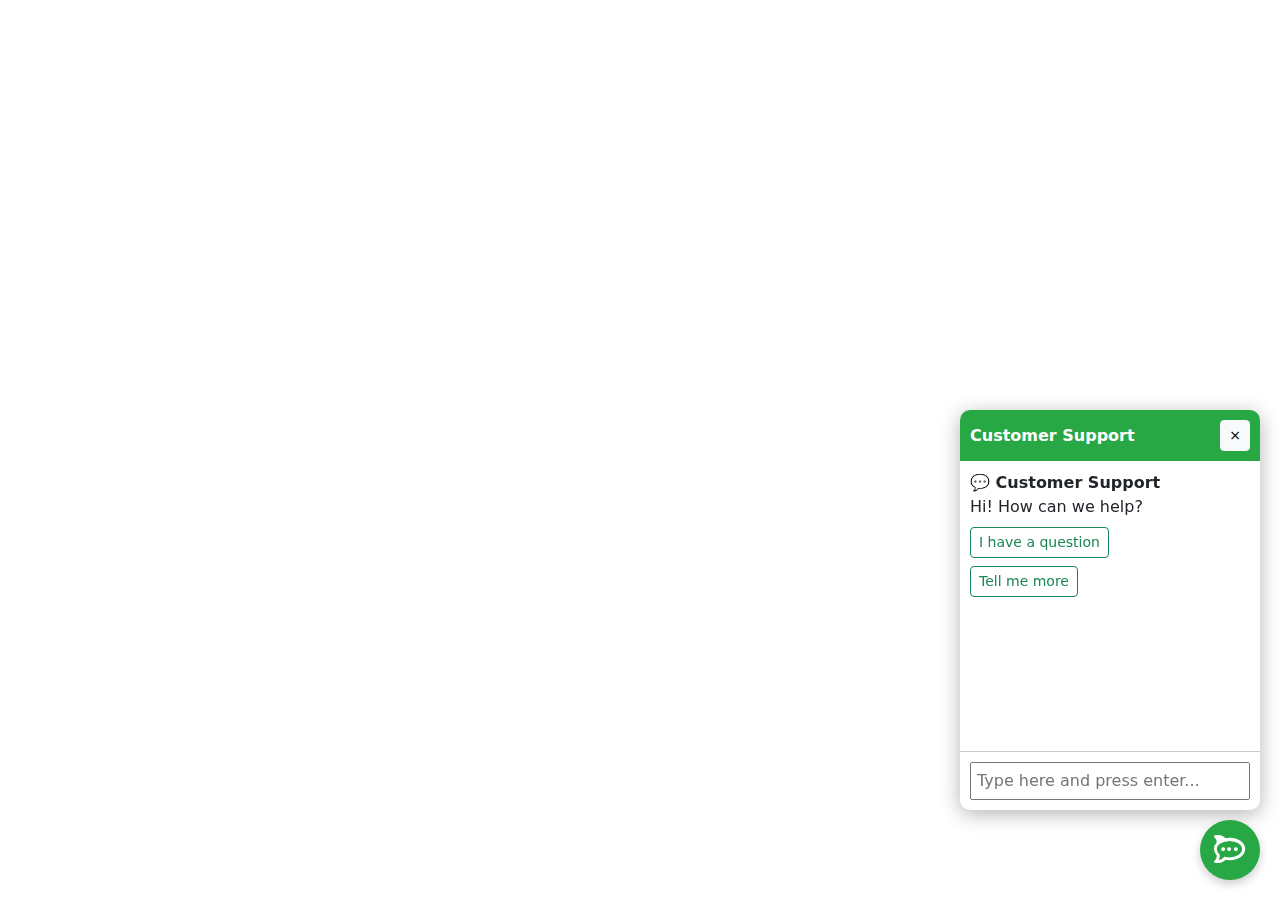
<file: components/chatbox.html>
<!DOCTYPE html>
<html lang="en">
<head>
  <meta charset="UTF-8">
  <meta name="viewport" content="width=device-width, initial-scale=1">
  <title>Chatbox Example</title>
  <link href="https://cdn.jsdelivr.net/npm/bootstrap@5.3.3/dist/css/bootstrap.min.css" rel="stylesheet">
  <link href="https://cdnjs.cloudflare.com/ajax/libs/font-awesome/6.5.0/css/all.min.css" rel="stylesheet">
  <style>
    .chat-button {
      position: fixed;
      bottom: 20px;
      right: 20px;
      z-index: 999;
      border-radius: 50%;
      background-color: #28a745;
      color: white;
      border: none;
      width: 60px;
      height: 60px;
      font-size: 28px;
      cursor: pointer;
      box-shadow: 0 4px 10px rgba(0, 0, 0, 0.2);
    }

    .chatbox {
      position: fixed;
      bottom: 90px;
      right: 20px;
      width: 300px;
      height: 400px;
      background-color: white;
      border-radius: 10px;
      box-shadow: 0 4px 20px rgba(0, 0, 0, 0.3);
      display: none;
      flex-direction: column;
      overflow: hidden;
      z-index: 999;
    }

    .chatbox.show-chatbox {
      display: flex;
    }

    .chatbox-header {
      background-color: #28a745;
      color: white;
      padding: 10px;
      font-weight: bold;
    }

    .chatbox-body {
      flex: 1;
      padding: 10px;
      overflow-y: auto;
    }

    .chatbox-footer {
      padding: 10px;
      border-top: 1px solid #ccc;
    }

    .chatbox-footer input {
      width: 100%;
      padding: 5px;
    }

    @media (max-width: 480px) {
      .chatbox {
        width: 90%;
        right: 5%;
      }
    }
  </style>
</head>
<body>

<!-- Chatbox UI -->
<div class="chatbox d-flex flex-column" id="chatBox">
  <div class="chatbox-header d-flex justify-content-between align-items-center">
    <span>Customer Support</span>
    <button class="btn btn-sm btn-light" onclick="toggleChat()">×</button>
  </div>
  <div class="chatbox-body">
    <div class="mb-2">
      <strong>💬 Customer Support</strong><br>
      Hi! How can we help?
    </div>
    <button class="btn btn-outline-success btn-sm mb-2">I have a question</button><br>
    <button class="btn btn-outline-success btn-sm">Tell me more</button>
  </div>
  <div class="chatbox-footer">
    <input type="text" placeholder="Type here and press enter...">
  </div>
</div>

<!-- Floating Chat Button -->
<button class="chat-button" onclick="toggleChat()">
  <i class="fa-brands fa-rocketchat"></i>
</button>

<script>
  function toggleChat() {
    const chatBox = document.getElementById('chatBox');
    chatBox.classList.toggle('show-chatbox');
  }
</script>

</body>
</html>
</file>
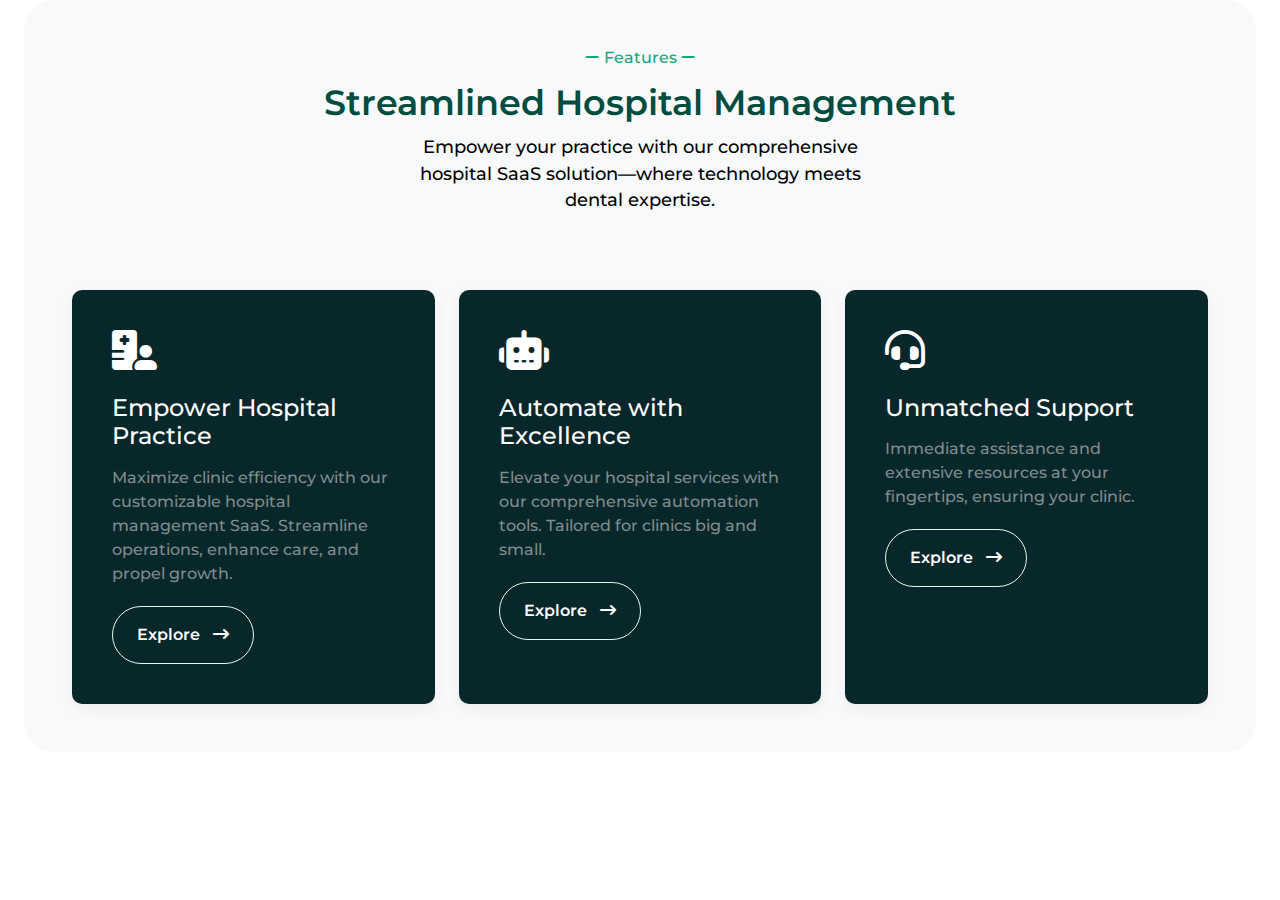
<file: components/features.html>
<!DOCTYPE html>
<html lang="en">
<head>
    <meta charset="UTF-8">
    <meta name="viewport" content="width=device-width, initial-scale=1.0">
    <title>Simplify Operations</title>
    <link href="/vendor/bootstrap/css/bootstrap.min.css" rel="stylesheet">
    <link rel="stylesheet" href="/css/style.css" />
      <!-- Font Awesome for icons -->
      <link rel="stylesheet" href="/assets/fonts/fontawesome/css/all.min.css">

</head>
<body>
    <!-- Simplify Operations Section -->
    <section class="operations-section px-lg-4 d-flex justify-content-center align-items-center">
        <div class="container-fluid py-5 px-lg-5 px-4 position-relative bg-gray-3 rounded-01">
            <div class="section-header">
                <h2 class="section-title"><i class="fa fa-minus" aria-hidden="true"></i> Features <i class="fa fa-minus" aria-hidden="true"></i></h2>
                <h3 class="section-subtitle">Streamlined Hospital Management</h3>
                <p class="section-description">
                    Empower your practice with our comprehensive hospital SaaS solution—where technology meets dental expertise.
                </p>
            </div>
            
            <div class="row">
                <div class="col-lg-4 col-md-6 mt-3">
                    <div class="feature-card">
                        <i class="fas fa-hospital-user text-white fs-1 mb-4"></i>
                        <h3 class="feature-title ">Empower Hospital Practice</h3>
                        <p class="feature-description">
                            Maximize clinic efficiency with our customizable hospital management SaaS. Streamline operations, enhance care, and propel growth.
                        </p>

                        <a href="#" class="explore-btn text-decoration-none btn-outline-green px-4 py-3 gap-2">
                            Explore
                            <span><i class="fa fa-long-arrow-right"></i></span>
                          </a>
                    </div>
                </div>
                
                <div class="col-lg-4 col-md-6 mt-3">
                    <div class="feature-card">
                        <i class="fas fa-robot text-white fs-1 mb-4"></i>
                        <h3 class="feature-title">Automate with Excellence</h3>
                        <p class="feature-description">
                            Elevate your hospital services with our comprehensive automation tools. Tailored for clinics big and small.
                        </p>
                        <a href="#" class="explore-btn text-decoration-none btn-outline-green px-4 py-3 gap-2">
                            Explore
                            <span><i class="fa fa-long-arrow-right"></i></span>
                          </a>
                    </div>
                </div>
                
                <div class="col-lg-4 col-md-6 mt-3">
                    <div class="feature-card">
                        <i class="fas fa-headset text-white fs-1 mb-4"></i>
                        <h3 class="feature-title">Unmatched Support</h3>
                        <p class="feature-description">
                           Immediate assistance and extensive resources at your fingertips, ensuring your clinic.
                        </p>
                        <a href="#" class="explore-btn text-decoration-none btn-outline-green px-4 py-3 gap-2">
                            Explore
                            <span><i class="fa fa-long-arrow-right"></i></span>
                          </a>
                    </div>
                </div>
            </div>
        </div>
    </section>

    <!-- Bootstrap JS Bundle with Popper -->
    <script src="/vendor/bootstrap/js/bootstrap.bundle.min.js"></script>
</body>
</html>
</file>
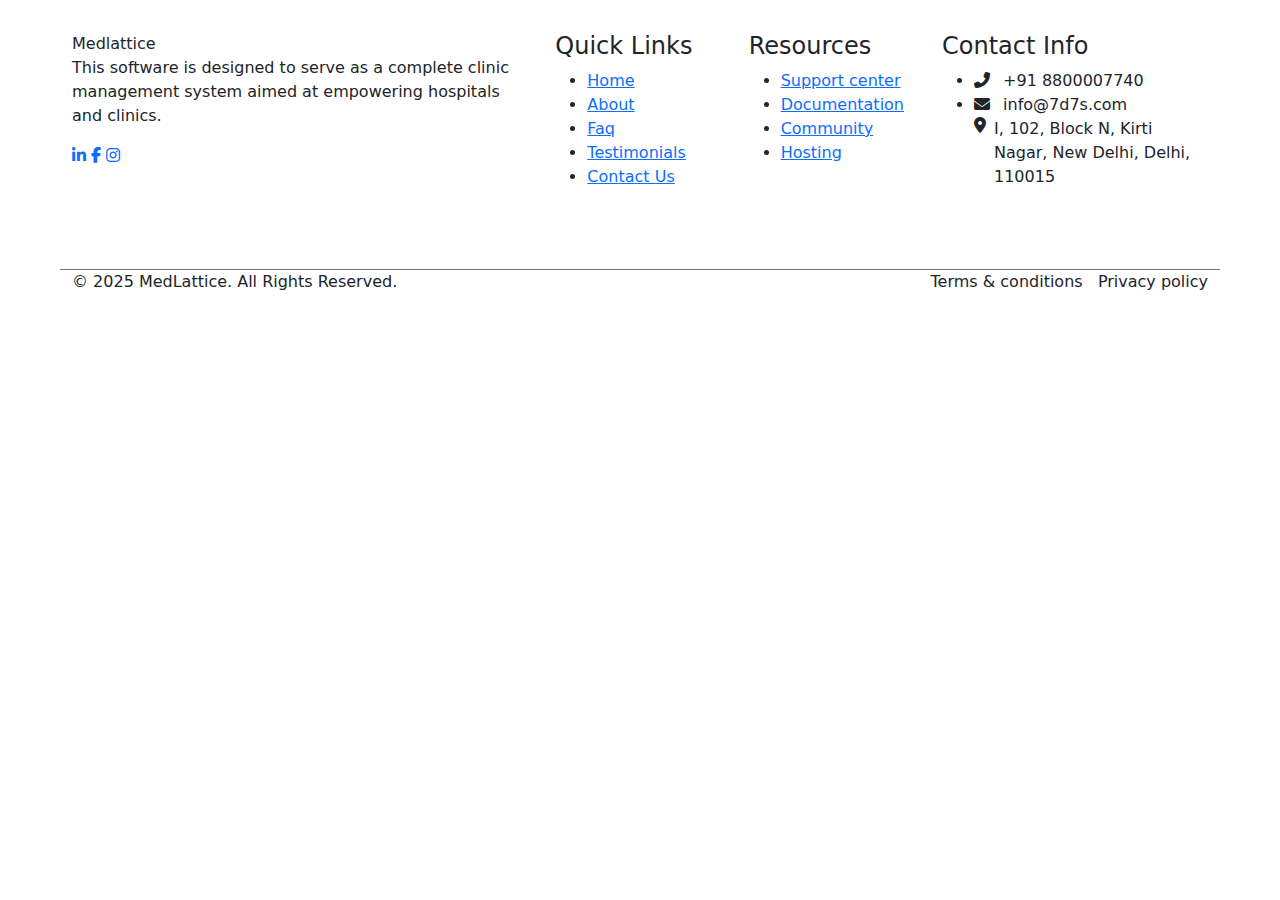
<file: components/footer.html>
<!DOCTYPE html>
<html lang="en">
<head>
    <meta charset="UTF-8">
    <meta name="viewport" content="width=device-width, initial-scale=1.0">
    <title></title>
      <link rel="stylesheet" href="https://cdn.jsdelivr.net/npm/bootstrap@5.3.3/dist/css/bootstrap.min.css" >
  <!-- <link rel="stylesheet" href="https://7d7s.github.io/Milesh-Work-12/css/style.css" /> -->
    <link rel="stylesheet" href="https://7d7s.github.io/Milesh-Work-12/assets/fonts/fontawesome/css/all.min.css">
     <!-- <link rel="stylesheet" href="/vendor/bootstrap/css/bootstrap.min.css">
     <link rel="stylesheet" href="/assets/fonts/fontawesome/css/all.min.css"> -->

</head>
<body>
    <!-- Footer Section -->
    <footer class="footer px-lg-4">
        <div class="container-fluid py-3 px-lg-5 px-4">
            <div class="row mb-lg-5">
                <div class="col-lg-5 col-md-6 col-12 mt-3">
                    <div class="footer-brand">Medlattice</div>
                    <p class="footer-description">
                        This software is designed to serve as a complete clinic management system aimed at empowering hospitals and clinics.
                    </p>
                    <div class="social-links">
                        <a href="#"><i class="fab fa-linkedin-in"></i></a>
                        <a href="#"><i class="fab fa-facebook-f"></i></a>
                        <a href="#"><i class="fab fa-instagram"></i></a>
                    </div>
                </div>
                <div class="col-lg-2 col-md-6 col-6 mt-3">
                    <h4 class="footer-heading">Quick Links</h4>
                    <ul class="footer-links">
                        <li><a href="index.html">Home</a></li>
                        <li><a href="about.html">About</a></li>
                        <li><a href="faq.html">Faq</a></li>
                        <li><a href="review.html">Testimonials</a></li>
                        <li><a href="contact-us.html">Contact Us</a></li>
                    </ul>
                </div>
            
                <div class="col-lg-2 col-md-6 col-6 mt-3">
                    <h4 class="footer-heading">Resources</h4>
                    <ul class="footer-links">
                        <li><a href="#">Support center</a></li>
                        <li><a href="#">Documentation</a></li>
                        <li><a href="#">Community</a></li>
                        <li><a href="#">Hosting</a></li>
                    </ul>
                </div>

                 <div class="col-lg-3 col-md-6 col-12 mt-3">
                   <h4 class="footer-heading">Contact Info</h5>
                    <ul class="footer-links">
                        <li class=""><i class="fas fa-phone-alt me-2"></i> +91 8800007740</li>
                        <li class=""><i class="fas fa-envelope me-2"></i> info@7d7s.com</li>
                        <li class="d-flex align-content-center"><i class="fas fa-map-marker-alt me-2"></i> <p>I, 102, Block N, Kirti Nagar, New Delhi, Delhi, 110015</p></li>
                    </ul>
                </div>
                
            </div>
            
            <div class="row border-top border-secondary">
                <div class="col-lg-6 col-md-6 col-12">
                    <div class="copyright text-md-start text-center">
                        &copy; 2025 MedLattice. All Rights Reserved.
                    </div>
                </div>
                <div class="col-lg-6 col-md-6 col-12">
                    <div class="copyright text-md-end text-center">
                        <a href="" class="text-decoration-none text-dark">Terms & conditions</a> &nbsp;
                        <a href="" class="text-decoration-none text-dark">Privacy policy</a>
                    </div>
                </div>
            </div>
        </div>
    </footer>

    <!-- Bootstrap JS Bundle with Popper -->
    <script src="https://cdn.jsdelivr.net/npm/bootstrap@5.3.3/dist/js/bootstrap.min.js"></script>
</body>
</html>
</file>
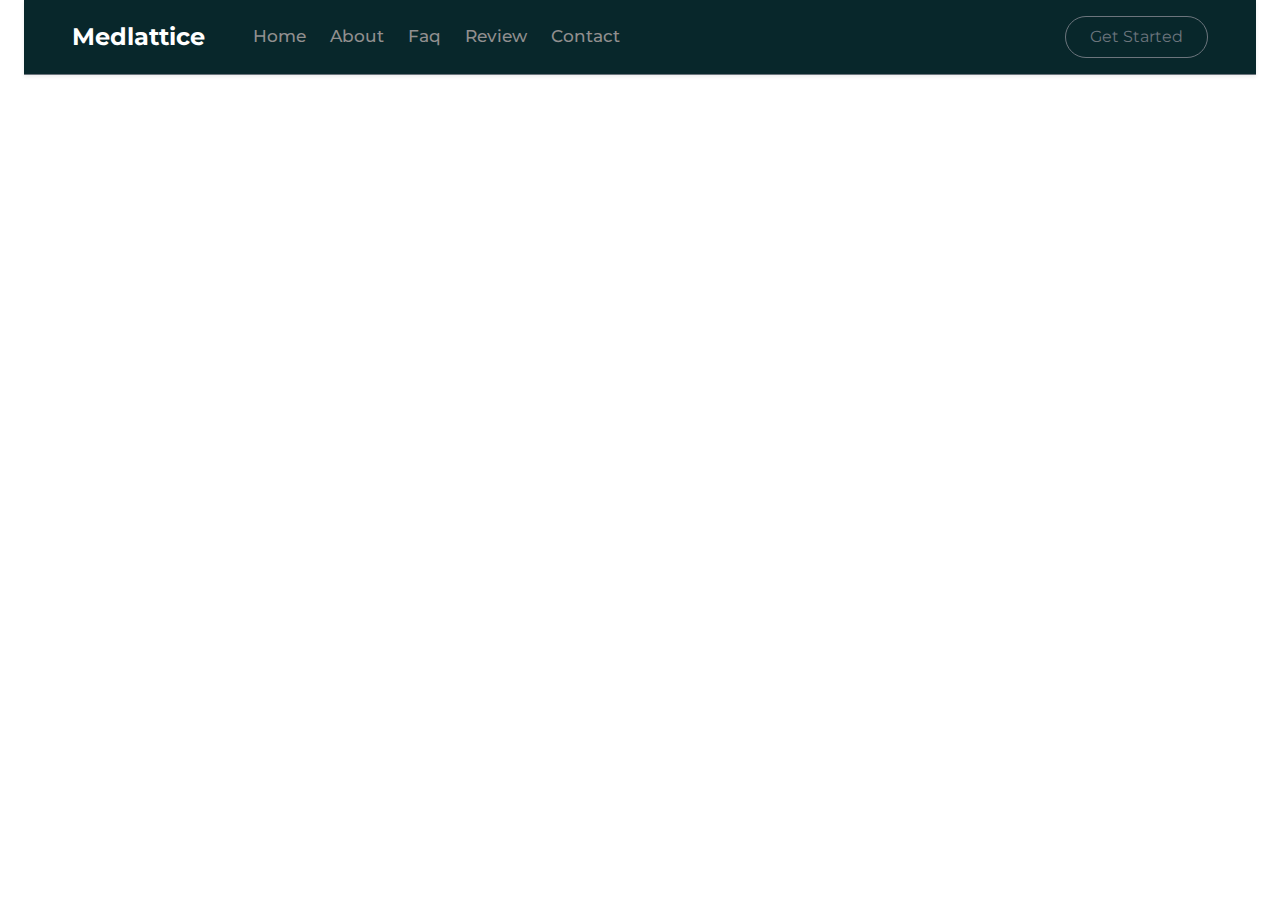
<file: components/header.html>
<!DOCTYPE html>
<html lang="en">
<head>
    <meta charset="UTF-8">
    <meta name="viewport" content="width=device-width, initial-scale=1.0">
    <title>Techtro - Smart Sticky Header</title>
    <!-- Bootstrap 5.3 CSS -->
     <link rel="stylesheet" href="/css/style.css">
    <link href="/vendor/bootstrap/css/bootstrap.min.css" rel="stylesheet">
    <!-- Font Awesome for icons -->
    <link rel="stylesheet" href="/assets/fonts/fontawesome/css/all.min.css">
    <!-- <style>
        /* Custom styles that Bootstrap doesn't cover */
        body {
            height: 2000px; /* For demo scrolling */
            position: relative;
        }
        
        .header {
            transition: all 0.4s ease;
            z-index: 100;
        }
        
        .header.fixed {
            position: fixed;
            top: -80px;
            transform: translateY(0);
            width: 100%;
        }
        
        .header.slide-down {
            top: 0;
            background: rgba(255, 255, 255, 0.98);
            backdrop-filter: blur(5px);
        }
        
        .header.sticky {
            top: 0;
            transform: none;
        }
        
        .mobile-menu {
            position: fixed;
            top: 0;
            right: -320px; /* Start off-screen */
            width: 320px;
            height: 100vh;
            transition: right 0.4s ease;
            z-index: 1001; /* Above overlay */
            overflow-y: auto;
        }
        
        .mobile-menu.active {
            right: 0;
        }
        
        .overlay {
            position: fixed;
            top: 0;
            left: 0;
            width: 100%;
            height: 100%;
            background-color: rgba(0, 0, 0, 0.5);
            z-index: 1000;
            opacity: 0;
            visibility: hidden;
            transition: opacity 0.3s ease, visibility 0.3s ease;
        }
        
        .overlay.active {
            opacity: 1;
            visibility: visible;
        }
        
        .hero {
            height: 120vh;
        }
    </style> -->
</head>
<body>
    <!-- Header -->
     <header class="header px-md-4 d-flex justify-content-center align-items-center">
      <div class="container-fluid border-bottom border-secondary shadow-sm py-3 px-md-5 bg-teal">
          <div class="d-flex justify-content-between align-items-center">
             <div class="d-flex gap-5">
              <a href="#" class="logo text-decoration-none fs-4 fw-bold text-white">Medlattice</a>
              
              <!-- Desktop Navigation -->
              <nav class="menu-bar d-none d-lg-flex align-items-center gap-4">
                  <a href="/" class="text-decoration-none">Home</a>
                  <a href="about.html" class="text-decoration-none">About</a>
                  <a href="faq.html" class="text-decoration-none">Faq</a>
                  <a href="review.html" class="text-decoration-none">Review</a>
                  <a href="contact-us.html" class="text-decoration-none">Contact</a>
              </nav>
             </div>
             <a href="#" class="btn d-none d-lg-block btn-outline-secondary px-4 py-2 rounded-pill custom-hover">Get Started</a>

              <!-- Mobile Toggle Button -->
              <button class="menu-toggle d-lg-none p-0 border-0 bg-transparent" id="menuToggle">
                  <i class="fas fa-bars fs-3"></i>
              </button>
          </div>
      </div>
  </header>

   <!-- Mobile Menu -->
  <div class="mobile-menu bg-white shadow vh-100 p-4" id="mobileMenu">
      <div class="d-flex justify-content-between mb-4">
          <a href="#" class="logo text-decoration-none fs-4 fw-bold text-dark">Medlattice</a>
          <button class="btn p-0 border-0 bg-transparent close-menu">
              <i class="fas fa-times fs-3"></i>
          </button>
      </div>
      
      <div class="d-flex flex-column h-100">
          <nav class="mb-4">
              <a href="/" class="d-block py-2 text-decoration-none text-dark">Home</a>
              <a href="about.html" class="d-block py-2 text-decoration-none text-dark">About</a>
              <a href="faq.html" class="d-block py-2 text-decoration-none text-dark">Faq</a>
              <a href="review.html" class="d-block py-2 text-decoration-none text-dark">Testimonials</a>
              <a href="contact-us.html" class="d-block py-2 text-decoration-none text-dark mb-5">Contact</a>
          </nav>
          
          <div class="mt-auto pt-4 border-top">
              <h5 class="mb-3">Contact Info</h5>
              <p class="mb-2"><i class="fas fa-map-marker-alt me-2"></i> I, 102, Block N, Kirti Nagar, New Delhi, Delhi, 110015</p>
              <p class="mb-2"><i class="fas fa-envelope me-2"></i> info@7d7s.com</p>
              <p class="mb-2"><i class="fas fa-clock me-2"></i> Mon-Friday, 09am –05pm</p>
              <p class="mb-3"><i class="fas fa-phone me-2"></i> +91 8800007740</p>
              
              <div class="d-flex gap-3">
                  <a href="#" class="text-dark"><i class="fab fa-facebook-f"></i></a>
                  <a href="#" class="text-dark"><i class="fab fa-twitter"></i></a>
                  <a href="#" class="text-dark"><i class="fab fa-instagram"></i></a>
                  <a href="#" class="text-dark"><i class="fab fa-linkedin-in"></i></a>
              </div>
          </div>
      </div>
  </div>

  <!-- Overlay -->
  <div class="overlay" id="overlay"></div>
  </div>

    <!-- Bootstrap JS Bundle with Popper -->
    <script src="/vendor/bootstrap/js/bootstrap.bundle.min.js"></script>
    
    <script>
        document.addEventListener('DOMContentLoaded', function() {
            const header = document.querySelector('.header');
            const menuToggle = document.getElementById('menuToggle');
            const mobileMenu = document.getElementById('mobileMenu');
            const overlay = document.getElementById('overlay');
            const closeMenuBtn = document.querySelector('.close-menu');
            let lastScrollY = window.scrollY;
            const threshold = 200;
            let isFixed = false;
            let isSticky = false;

            // Function to open menu
            function openMenu() {
                mobileMenu.classList.add('active');
                overlay.classList.add('active');
                document.body.style.overflow = 'hidden';
            }

            // Function to close menu
            function closeMenu() {
                mobileMenu.classList.remove('active');
                overlay.classList.remove('active');
                document.body.style.overflow = 'auto';
            }

            // Toggle mobile menu
            menuToggle.addEventListener('click', function() {
                if (mobileMenu.classList.contains('active')) {
                    closeMenu();
                } else {
                    openMenu();
                }
            });

            // Close menu when clicking close button
            closeMenuBtn.addEventListener('click', closeMenu);

            // Close menu when clicking overlay
            overlay.addEventListener('click', closeMenu);

            // Header scroll effect
            window.addEventListener('scroll', function() {
                const currentScrollY = window.scrollY;
                const scrollDirection = currentScrollY > lastScrollY ? 'down' : 'up';
                
                if (currentScrollY > threshold && !isFixed) {
                    header.classList.add('fixed');
                    isFixed = true;
                }
                else if (currentScrollY <= threshold && isFixed) {
                    header.classList.remove('fixed', 'slide-down', 'sticky');
                    isFixed = false;
                    isSticky = false;
                    return;
                }
                
                if (isFixed) {
                    if (scrollDirection === 'down' && !isSticky) {
                        header.classList.add('slide-down');
                    } 
                    else if (scrollDirection === 'up' && header.classList.contains('slide-down')) {
                        header.classList.remove('slide-down');
                    }
                    
                    if (currentScrollY < lastScrollY && currentScrollY > threshold + 80) {
                        header.classList.add('sticky');
                        isSticky = true;
                    }
                }
                
                lastScrollY = currentScrollY;
            });

            // Close menu on window resize if mobile menu is open (for better responsiveness)
            window.addEventListener('resize', function() {
                if (window.innerWidth >= 992 && mobileMenu.classList.contains('active')) {
                    closeMenu();
                }
            });
        });
    </script>
</body>
</html>
</file>
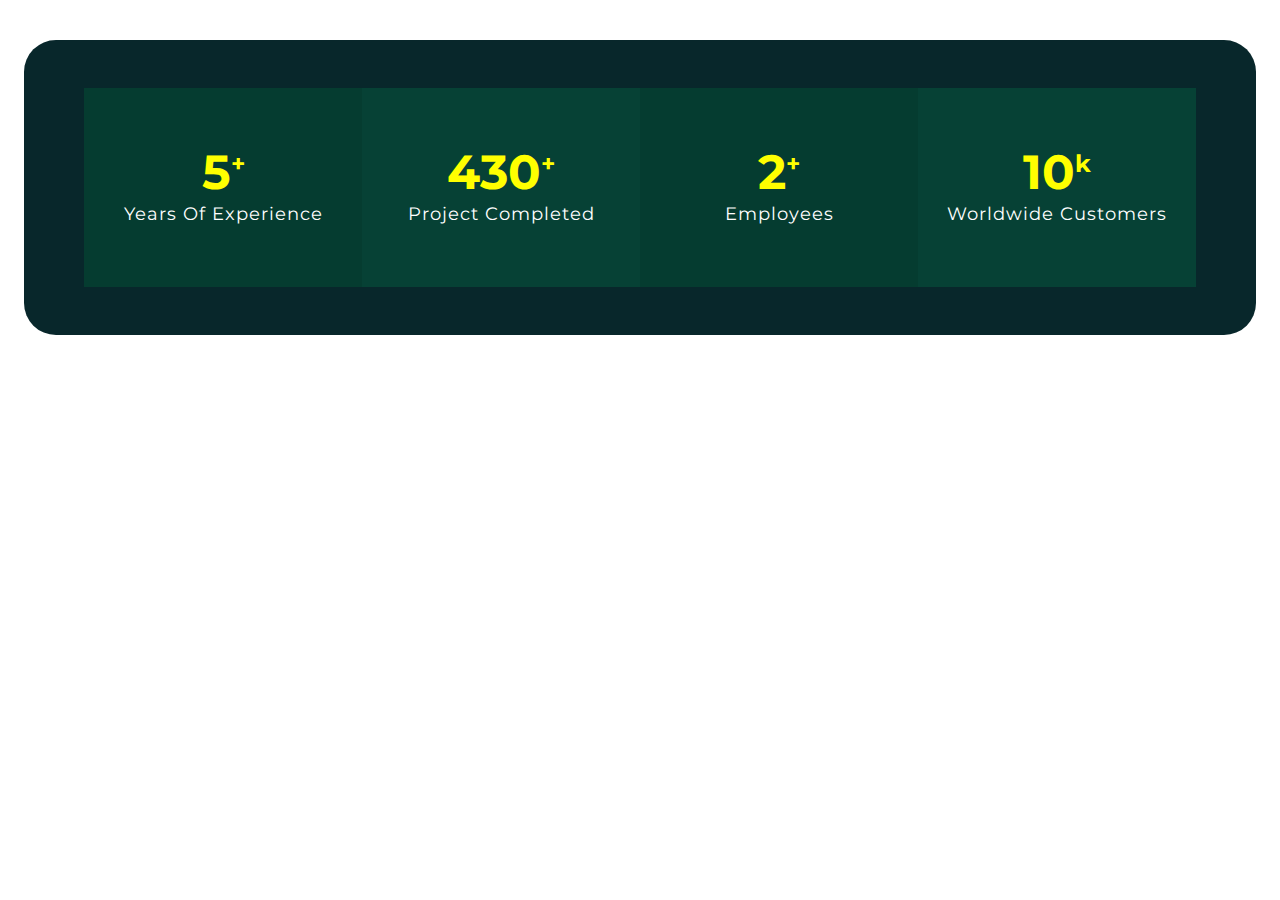
<file: components/state-counter.html>
<!DOCTYPE html>
<html lang="en">
<head>
    <meta charset="UTF-8">
    <meta name="viewport" content="width=device-width, initial-scale=1.0">
    <title></title>
    <!-- <link href="/vendor/bootstrap/css/bootstrap.min.css" rel="stylesheet">
    <link rel="stylesheet" href="/css/style.css" />
      <link rel="stylesheet" href="/assets/fonts/fontawesome/css/all.min.css"> -->

      <link href="https://7d7s.github.io/Milesh-Work-12/vendor/bootstrap/css/bootstrap.min.css" rel="stylesheet">
  <link rel="stylesheet" href="https://7d7s.github.io/Milesh-Work-12/css/style.css" />
    <link rel="stylesheet" href="https://7d7s.github.io/Milesh-Work-12/assets/fonts/fontawesome/css/all.min.css">
</head>
<body>
    <!-- Stats Section -->
    <section class="stats-section px-md-4 d-flex justify-content-center align-items-center">
        <div class="container-fluid py-5 px-4 position-relative bg-teal rounded-01 max-w-7xl">
            <!-- <img src="https://www.google.com/url?sa=i&url=https%3A%2F%2Fwww.vecteezy.com%2Ffree-png%2Fsquare-line&psig=AOvVaw0SMcorPsEVDmnSYRmuVZiC&ust=1746702770066000&source=images&cd=vfe&opi=89978449&ved=0CBQQjRxqFwoTCKCx5oWdkY0DFQAAAAAdAAAAABAE" alt="Your Image" class="position-absolute top-0 start-0 w-100 h-100 object-fit-cover" /> -->
            <div class="row px-lg-5 px-2">
                <div class="col-md-3 col-sm-6" style="background-color: #053c30; ">
                    <div class="stat-item">
                        <div class="stat-number">5<span>+</span></div>
                        <div class="stat-label">Years of experience</div>
                    </div>
                </div>
                
                <div class="col-md-3 col-sm-6"  style="background-color: #064135;">
                    <div class="stat-item">
                        <div class="stat-number">430<span>+</span></div>
                        <div class="stat-label">Project Completed</div>
                    </div>
                </div>
                
                <div class="col-md-3 col-sm-6" style="background-color: #053c30;">
                    <div class="stat-item">
                        <div class="stat-number">2<span>+</span></div>
                        <div class="stat-label">Employees</div>
                    </div>
                </div>
                
                <div class="col-md-3 col-sm-6" style="background-color: #064135;">
                    <div class="stat-item">
                        <div class="stat-number">10<span>k</span></div>
                        <div class="stat-label">Worldwide Customers</div>
                    </div>
                </div>
            </div>
        </div>
    </section>

    <!-- Bootstrap JS Bundle with Popper -->
    <script src="/vendor/bootstrap/js/bootstrap.bundle.min.js"></script>
</body>
</html>
</file>
<file: css/style.css>
@import url('https://fonts.googleapis.com/css2?family=DM+Sans:ital,opsz,wght@0,9..40,100..1000;1,9..40,100..1000&family=Dosis:wght@200..800&family=Figtree:ital,wght@0,300..900;1,300..900&family=Inter:ital,opsz,wght@0,14..32,100..900;1,14..32,100..900&family=Montserrat:ital,wght@0,500;1,500&family=Plus+Jakarta+Sans:ital,wght@0,200..800;1,200..800&family=Poppins:ital,wght@0,100;0,200;0,300;0,400;0,500;0,600;0,700;0,800;0,900;1,100;1,200;1,300;1,400;1,500;1,600;1,700;1,800;1,900&family=Raleway:ital,wght@0,100..900;1,100..900&family=Roboto+Serif:ital,opsz,wght@0,8..144,100..900;1,8..144,100..900&family=Roboto+Slab:wght@100..900&family=Sora:wght@100..800&display=swap');

* {
  margin: 0;
  padding: 0;
  box-sizing: border-box;
  font-family: "Montserrat", sans-serif;
}

html {
  scroll-behavior: smooth;
}

:root {
  --bg-dark-teal: #08272b;
  --gray-color: #bab8b8;
  --dark-green: #17A57A;
}

.bg-teal {
  background-color: #08272b;
}

.text-gray {
  color: var(--gray-color);
}

.text-green {
  color: var(--dark-green);
}

.text-dark-green {
  color: var(--bg-dark-teal);
}

h1,
h2,
h3,
h4,
h5,
h6,
p,
a {
  font-family: "Montserrat", sans-serif;
  font-optical-sizing: auto;
  font-weight: 500;
  font-style: normal;
}
.bg-gradient-01{
  background: #08272B;
background: radial-gradient(circle, rgba(8, 39, 43, 1) 73%, rgba(23, 165, 122, 1) 100%);
}
/* ==========Button=========== */

.btn-01 {
  background-color: var(--bg-dark-teal);
  /* Primary blue */
  color: #fff;
  padding: 12px 24px;
  font-size: 16px;
  font-weight: 600;
  border: none;
  border-radius: 8px;
  transition: all 0.3s ease;
  display: inline-block;
  text-decoration: none;
}

.btn-01:hover {
  background-color: var(--dark-green);
  color: #fff;
  box-shadow: 0 6px 20px rgba(0, 123, 255, 0.4);
  transform: translateY(-2px);
}

.btn-01:active {
  transform: scale(0.98);
  box-shadow: 0 3px 10px rgba(0, 123, 255, 0.3);
}

/* From Uiverse.io by ryota1231 */ 
.animated-button {
  position: relative;
  display: flex;
  align-items: center;
  gap: 4px;
  padding: 12px 36px;
  border: 2px solid;
  border-color: #ffffff;
  font-size: 16px;
  border-radius: 100px;
  font-weight: 600;
  color: var(--bg-dark-teal);
  cursor: pointer;
  overflow: hidden;
  transition: all 0.6s cubic-bezier(0.23, 1, 0.32, 1);
}

.animated-button svg {
  position: absolute;
  width: 24px;
  fill: #ffffff;
  z-index: 9;
  transition: all 0.8s cubic-bezier(0.23, 1, 0.32, 1);
}

.animated-button .arr-1 {
  right: 16px;
}

.animated-button .arr-2 {
  left: -25%;
}

.animated-button .circle {
  position: absolute;
  top: 50%;
  left: 50%;
  transform: translate(-50%, -50%);
  width: 20px;
  height: 20px;
  background-color: #c5e5e4;
  border-radius: 50%;
  opacity: 0;
  transition: all 0.8s cubic-bezier(0.23, 1, 0.32, 1);
}

.animated-button .text {
  position: relative;
  z-index: 1;
  transform: translateX(-12px);
  transition: all 0.8s cubic-bezier(0.23, 1, 0.32, 1);
  color: #ffffff;
}

.animated-button:hover {
  color: #212121;
  border-color: transparent;
}

.animated-button:hover .arr-1 {
  right: -25%;
}

.animated-button:hover .arr-2 {
  left: 16px;
}

.animated-button:hover .text {
  transform: translateX(12px);
  color: var(--bg-dark-teal);
}

.animated-button:hover svg {
  fill: #1f387e;
}

.animated-button:active {
  scale: 0.95;
  box-shadow: 0 0 0 4px var(--bg-dark-teal);
}

.animated-button:hover .circle {
  width: 220px;
  height: 220px;
  opacity: 1;
}



/* ==========Header=============== */

.header {
  position: static;
  width: 100%;
  transition: all 0.4s ease;
  z-index: 80;
}

.header.fixed {
  position: fixed;
  top: -80px;
  /* Hide above viewport */
  transition: all 0.4s ease;
  transform: translateY(0);
  padding: 0px !important;
}

.header.slide-down {
  top: 0;
  background: rgba(255, 255, 255, 0.98);
  backdrop-filter: blur(5px);
}

.header.sticky {
  top: 0;
  transform: none;
}

.logo-01 {
  font-size: 24px;
  font-weight: 700;
  color: #333;
  text-decoration: none;
}

nav a {
  font-size: 17px;
  font-weight: 500;
  transition: color 0.3s;
  color: #918f8f;
  position: relative;
}

.menu-bar a::before {
  content: '';
  position: absolute;
  width: 0;
  height: 2px;
  background-color: var(--dark-green);
  bottom: -8px;
  left: 0;
  transition: width 0.3s ease-in-out;
}

.menu-bar a:hover::before {
  width: 100%;
  /* Expand the width on hover */
}

nav a:hover {
  color: #17A57A;
}

.nav-links {
  display: flex;
  gap: 30px;
}

.custom-hover:hover {
  color: #fff;
}


.nav-links a {
  text-decoration: none;
  color: #918f8f;
  font-weight: 500;
  transition: color 0.3s;
}

.nav-links a:hover {
  color: #0066ff;
}

.get-started-btn {
  background: #0066ff;
  color: white;
  padding: 10px 20px;
  border-radius: 5px;
  font-weight: 600;
  transition: all 0.3s;
}

.get-started-btn:hover {
  background: #0052cc;
  transform: translateY(-2px);
}

/* Mobile menu button */
.menu-toggle {
  display: none;
  background: none;
  border: none;
  font-size: 24px;
  cursor: pointer;
  color: #fff;
  z-index: 101;
}

/* Mobile menu styles */
.mobile-menu {
  position: fixed;
  top: 0;
  right: -100%;
  width: 320px;
  height: 100%;
  background: white;
  box-shadow: -5px 0 15px rgba(0, 0, 0, 0.1);
  transition: right 0.4s ease;
  z-index: 9999;
  padding: 80px 30px 30px;
  overflow-y: auto;
}

.mobile-menu.active {
  right: 0;
}

.mobile-nav-links {
  display: flex;
  flex-direction: column;
  gap: 20px;
  margin-bottom: 40px;
}

.mobile-nav-links a {
  text-decoration: none;
  color: #333;
  font-size: 18px;
  font-weight: 500;
  transition: color 0.3s;
}

.mobile-nav-links a:hover {
  color: #0066ff;
}

.mobile-contact-info {
  margin-top: 30px;
  padding-top: 30px;
  border-top: 1px solid #eee;
}

.mobile-contact-info h3 {
  margin-bottom: 20px;
  color: #333;
}

.mobile-contact-info p {
  margin-bottom: 15px;
  color: #666;
  line-height: 1.6;
}

.social-icons {
  display: flex;
  gap: 15px;
  margin-top: 20px;
}

.social-icons a {
  color: #333;
  font-size: 20px;
  transition: color 0.3s;
}

.social-icons a:hover {
  color: #0066ff;
}

.overlay {
  position: fixed;
  top: 0;
  left: 0;
  width: 100%;
  height: 100%;
  background: rgba(0, 0, 0, 0.5);
  z-index: 99;
  opacity: 0;
  visibility: hidden;
  transition: all 0.3s;
}

.overlay.active {
  opacity: 1;
  visibility: visible;
}

/* Content styles for demo */
.content {
  padding: 20px;
}

.hero {
  height: 120vh;
  display: flex;
  justify-content: center;
  align-items: center;
  font-size: 2rem;
  text-align: center;
  background: #f0f0f0;
}

.scroll-prompt {
  margin-top: 20px;
  font-size: 1rem;
  color: #666;
}
 .pt-01{
    padding-top: 9rem;
  }
/* Responsive styles */
@media (max-width: 992px) {
  .nav-links {
    display: none;
  }

  .menu-toggle {
    display: block;
  }

  .max-w-6xl {
    max-width: 100%;
  }
}


/* =======Hero Section------ */

.hero-section {
  position: relative;
  overflow: hidden;
}


.hero-title {
  font-size: 3.5rem;
  font-weight: 700;
  line-height: 1.2;
  margin-bottom: 20px;
  color: #fff;
}

.rounded-bottom-5 {
  border-bottom-left-radius: 50px;
  border-bottom-right-radius: 50px;
}

.hero-subtitle {
  font-size: 1.25rem;
  margin-bottom: 40px;
  line-height: 1.6;
}

.btn-hero {
  padding: 12px 30px;
  font-weight: 600;
  border-radius: 8px;
  margin-right: 15px;
  margin-bottom: 15px;
}

.btn-primary {
  background-color: #3a86ff;
  border-color: #3a86ff;
}

.btn-outline-primary {
  border-color: #3a86ff;
  color: #3a86ff;
}

.btn-outline-primary:hover {
  background-color: #3a86ff;
  color: white;
}

.reviews {
  display: flex;
  align-items: center;
  margin-top: 40px;
}

.stars {
  color: #ffb703;
  font-size: 1.2rem;
  margin-right: 10px;
}

.review-text {
  color: #555;
  font-size: 0.9rem;
}


.avatar-img {
  width: 40px;
  height: 40px;
  border-radius: 50%;
  border: 2px solid #fff;
  margin-left: -10px;
  object-fit: cover;
  box-shadow: 0 0 3px rgba(0, 0, 0, 0.4);
}

.avatar-img:first-child {
  margin-left: 0;
}


/* ====buttons===== */
.btn-light-green {
  background-color: #dcfce7;
  /* light green */
  color: #08272b;
  border-radius: 999px;
  border: 1px solid transparent;
}

.btn-light-green:hover {
  background-color: #bbf7d0;
  color: #08272b;
}

/* Outline dark green button */
.btn-outline-green {
  background-color: transparent;
  color: #dcfce7;
  border-radius: 999px;
  border: 1px solid #dcfce7;
}

.btn-outline-green:hover {
  background-color: #dcfce7;
  color: #08272b;
}


/* ======state-counter====== */

.stats-section {
  padding: 40px 0;
}

.stat-item {
  text-align: center;
  padding: 60px 15px;
  transition: all 0.3s ease;
}

.stat-item:hover {
  transform: translateY(-5px);
}

.stat-number {
  font-size: 3rem;
  font-weight: 700;
  color: yellow;
  margin-bottom: 5px;
  line-height: 1;
}

.stat-number span {
  font-size: 1.5rem;
  vertical-align: super;
}

.stat-label {
  font-size: 1.1rem;
  color: #fff;
  text-transform: capitalize;
  font-family: ;
  letter-spacing: 1px;
}

@media (max-width: 768px) {
  .stat-item {
    margin-bottom: 30px;
  }

  .stat-number {
    font-size: 2.5rem;
  }
}


/* ======footer===== */
.footer {
  background-color: #fff;
  color: black;
  /* padding: 60px 0 30px; */
}

.footer-brand {
  font-size: 28px;
  font-weight: 700;
  margin-bottom: 20px;
  color: black;
}

.footer-description {
  margin-bottom: 30px;
  line-height: 1.6;
  color: #5c5b5b;
}

.footer-heading {
  font-size: 18px;
  font-weight: 600;
  margin-bottom: 20px;
  color: black;
  position: relative;
  padding-bottom: 10px;
}

/* .footer-heading::after {
  content: '';
  position: absolute;
  left: 0;
  bottom: 0;
  width: 40px;
  height: 2px;
  background-color: #3498db;
} */

.footer-links {
  list-style: none;
  padding: 0;
}

.footer-links li {
  margin-bottom: 10px;
}

.footer-links a,
.footer-links li {
  color: #ffffff;
  text-decoration: none;
  transition: all 0.3s;
}

.footer-links a:hover {
  color: var(--dark-green);
  padding-left: 5px;
}

.social-links a {
  display: inline-block;
  width: 36px;
  height: 36px;
  background-color: #e3e7e6;
  color: var(--dark-green);
  border-radius: 50%;
  text-align: center;
  line-height: 36px;
  margin-right: 10px;
  transition: all 0.3s;
}

.social-links a:hover {
  /* background-color: var(--gray-color); */
  transform: translateY(-3px);
}

.copyright {
  padding-top: 25px;
  color: black;
  /* font-size: 14px; */
}

/* =======Operation====== */

.bg-gray-3 {
  background-color: #f8f9fa;
}

.section-header,
.faq-header {
  text-align: center;
  margin-bottom: 60px;
}

.section-title {
  font-size: 1rem;
  color: var(--dark-green);
  margin-bottom: 15px;
}

.section-description {
  font-size: 1.1rem;
  color: #000;
  max-width: 500px;
  margin: 0 auto 40px;
}

.feature-card {
  background: var(--bg-dark-teal);
  border-radius: 10px;
  padding: 40px;
  height: 100%;
  box-shadow: 0 5px 15px rgba(0, 0, 0, 0.05);
  transition: transform 0.3s ease, box-shadow 0.3s ease;
}

.feature-card:hover {
  transform: translateY(-10px);
  box-shadow: 0 15px 30px rgba(0, 0, 0, 0.1);
  transition: transform 0.3s ease;
}

.feature-card:hover .explore-btn {
  background-color: var(--dark-green);
  border: transparent;
}

.feature-title {
  font-size: 1.5rem;
  font-weight: 500;
  color: #fff;
  margin-bottom: 15px;
}

.feature-description {
  color: #7f8c8d;
  margin-bottom: 20px;
}

.explore-btn {
  color: #fff;
  font-weight: 600;
  text-decoration: none;
  display: inline-flex;
  align-items: center;
  transition: color 0.3s ease;
}

.explore-btn i {
  margin-left: 5px;
  transition: transform 0.3s ease;
}

.explore-btn:hover i {
  transform: translateX(5px);
}

/* =====Pricing Plans========= */
.pricing-section {
  padding: 50px 0;
  /* background-color: #f8f9fa; */
}

.pricing-card {
  border-radius: 32px;
  transition: all 0.4s ease-in-out;
  position: relative;
}

.pricing-card-yellow {
  background: #F8E37F;
  border: 1px solid #F8E37F;
}

.pricing-card-gray {
  background: #dae1e1;
  border: 1px solid #dae1e1;
}

.pricing-card-dark {
  background: #c5d1c3;
  border: 1px solid #c5d1c3;
}


.pricing-card .pricing-list {
  background-color: #fff;
  padding: 48px 32px;
  border-radius: 32px;
  border-top-left-radius: 0;
}

.section-header {
  text-align: center;
  margin-bottom: 60px;
}

.pricing-card .pricing-header {
  padding: 48px 32px;
  position: relative;
  border-bottom-left-radius: 32px;
}

.pricing-card .pricing-header .pricing-shape {
  position: absolute;
  left: 0;
  bottom: -2px;
}

.toggle-container {
  display: flex;
  justify-content: center;
  margin-bottom: 50px;
}

.toggle-switch {
  display: flex;
  border-radius: 50px;
  background-color: #e9ecef;
  padding: 5px;
  width: fit-content;
}

.toggle-option {
  padding: 10px 25px;
  border-radius: 50px;
  cursor: pointer;
  font-weight: 600;
  transition: all 0.3s ease;
}

.toggle-option.active {
  background-color: var(--bg-dark-teal);
  color: white;
}


.pricing-card:hover {
  transform: translateY(-10px);
  box-shadow: 0 15px 30px rgba(0, 0, 0, 0.1);
}

.pricing-card .plan-name {
  font-size: 1.5rem;
  font-weight: 600;
  color: #2c3e50;
  margin-bottom: 15px;
}

.plan-description {
  margin-bottom: 15px;
  min-height: 60px;
}

.pricing-card .price-amount {
  font-size: 3.5rem;
  font-weight: 700;
}

.plan-price span {
  font-size: 1rem;
  font-weight: 400;
}

.pricing-card .btn-plan {
  width: 100%;
  padding: 12px;
  font-weight: 600;
  border-radius: 100px;
  background-color: var(--bg-dark-teal);
  color: white;
  outline: none;
  border: none;

}

.btn-plan:hover {
  background-color: var(--dark-green);
}

.pricing-card .feature-list {
  list-style-type: none;
  padding: 0;
}

.feature-list li {
  margin-bottom: 8px;
  position: relative;
  color: #3f3f3f;
}

@media (max-width: 768px) {

  .pricing-section {
    padding: 50px 0 0 0;
  }

  .pricing-card {
    margin-bottom: 30px;
  }
}


/* =====FAQ======= */
.faq-section {
  padding: 50px 0;
}

.faq-header {
  text-align: center;
  margin-bottom: 40px;
}

.faq-header h2,
.review-header h2 {
  font-weight: 600;
  font-size: 2.5rem;
  color: #004d40;
}

.accordion-item {
  border-radius: 13px !important;
  border: 1px solid var(--bg-dark-teal) !important;
  overflow: hidden !important;
}

.accordion-button {
  font-weight: 600;
  background-color: #ffffff;
  color: #004d40;
}

.accordion-button:not(.collapsed) {
  background-color: var(--bg-dark-teal) !important;
  color: #fff !important;
}

.accordion-button:focus {
  border-color: var(--bg-dark-teal) !important;
  box-shadow: none;
}

.accordion-body {
  background-color: #ffffff;
}



/* =======Contact======== */
.contact-section {
  padding: 0;
}

.contect-description {
  font-size: 1.1rem;
  max-width: 500px;
  font-weight: 400;
}

.get-in-touch {
  transition: background-color 0.3s cubic-bezier(0.075, 0.82, 0.165, 1);
}

.get-in-touch:hover {
  background-color: #004d40;
}

a.contact-btn {
  background-color: white;
  color: #000;
  font-size: .9rem;
  transition: background-color 0.3s ease, color 0.3s ease;
}

a.contact-btn:hover {
  background-color: #004d40;
  color: #fff;
  text-decoration: underline;
  border: 1px solid #fff;
}

/* Apply dark green border on focus for inputs, textarea, and select */
#contactForm input:focus,
#contactForm textarea:focus,
#contactForm select:focus {
  border-color: var(--bg-dark-teal) !important;
  box-shadow: 0 0 0 0.01rem rgba(0, 100, 0, 0.25);
}

#contactForm input,
#contactForm textarea,
#contactForm select {
  transition: border-color 0.3s, box-shadow 0.3s;
}

.contact-card {
  padding: 60px 40px;
}

.card-left {
  left: 0;
  bottom: 0;
  top: 50px;
}

/* ===========about-us========== */
.about-img-01 {
  /* overflow: hidden; */
  height: 500px;
  position: absolute;
}

.about-img-01 img,
.about-img-02 img {
  width: 100%;
  height: 100%;
  object-fit: cover;
}

.fs-7 {
  font-size: .8rem;
}

.about-img {
  height: 500px;
  width: 100%;
  display: flex;
  align-items: center;
  justify-content: center;
  text-align: center;
  z-index: 1;
  /* background-color: var(--gray-color); */
}

.about-img img {
  height: 100%;
  width: 100%;
  object-fit: cover;
}

.arrow-img {
  left: -50px;
  position: absolute;
  opacity: .3;
  z-index: -1;
}

.intro-text {
  color: #6c757d;
  font-size: 1.1rem;
  line-height: 1.6;
  margin-bottom: 2rem;
}

.feature-card-about {
  display: flex;
  align-items: flex-start;
  padding: 1.5rem;
  margin-bottom: 1.5rem;
  border-radius: 12px;
  transition: all 0.3s ease;
  background-color: var(--bg-dark-teal);
  
  /* box-shadow: 0 5px 15px rgba(0, 0, 0, 0.05); */
}

.feature-card-about:hover {
  transform: translateY(-5px);
  box-shadow: 0 10px 25px rgba(0, 0, 0, 0.1);
}

.icon-container {
  width: 60px;
  height: 60px;
  border-radius: 12px;
  display: flex;
  align-items: center;
  justify-content: center;
  margin-right: 1.5rem;
  flex-shrink: 0;
  background-color: rgba(44, 138, 125, 0.1);
  color: #fff;
  font-size: 1.5rem;
}

/* .feature-title {
  font-weight: 600;
  margin-bottom: 0.5rem;
  font-size: 1.25rem;
} */

.feature-text {
  color: white;
  line-height: 1.6;
  margin-bottom: 0;
}

.about-img-container {
  position: relative;
  height: 100%;
  display: flex;
  align-items: center;
  justify-content: center;
  transition: all .3s ease-in-out;
}
.about-img-container:hover{
  scale: 1.01;
}
.about-img {
  max-width: 100%;
  height: auto;
  border-radius: 16px;
  /* box-shadow: 0 20px 40px rgba(0, 0, 0, 0.1); */
}

.decoration-element {
  position: absolute;
  width: 120px;
  height: 120px;
  border-radius: 50%;
  background-color: rgba(44, 138, 125, 0.1);
  z-index: -1;
  animation: smoothSlide 5s ease-in-out infinite alternate;
}

.decoration-1 {
  top: -20px;
  right: -20px;
}

.decoration-2 {
  bottom: -20px;
  left: -20px;
  width: 80px;
  height: 80px;
}
.about-img-01 {
  position: relative;
  display: inline-block;
}

  .about-graph {
    position: absolute;
    bottom: 0;
    left: 0;
    animation: smoothSlide 5s ease-in-out infinite alternate;
  }
  
 
  @keyframes smoothSlide {
    0% {
      transform: translateX(-10%); 
    }
    100% {
      transform: translateX(10%); 
    }
  }

 
  .about-img-01:hover .about-graph {
    transform: translateY(-20px); 
  }
.shadow-02{
  box-shadow: rgba(0, 0, 0, 0.12) 0px 1px 3px, rgba(0, 0, 0, 0.24) 0px 1px 2px;
}

/* =====Back To Home ============ */

.backToTop {
  width: 50px;
  height: 50px;
  border-radius: 50%;
  background-color: rgb(20, 20, 20);
  border: none;
  font-weight: 600;
  display: flex;
  align-items: center;
  justify-content: center;
  cursor: pointer;
  transition-duration: 0.3s;
  overflow: hidden;
  position: fixed;
  right: 30px;
  bottom: 100px;
  z-index: 999;
}

.backToTop .svgIcon {
  width: 15px;
  transition-duration: 0.3s;
}

.backToTop .svgIcon path {
  fill: white;
}

.backToTop:hover {
  width: 140px;
  border-radius: 50px;
  transition-duration: 0.3s;
  background-color: var(--dark-green);
  align-items: center;
}

.backToTop:hover .svgIcon {
  transition-duration: 0.3s;
  transform: translateY(-250%);
}

.backToTop::before {
  position: absolute;
  bottom: 17px !important;
  content: "Back to Top";
  color: white;
  display: flex;
  justify-content: center;
  align-items: center;
  width: 100%;
  font-size: 0px;
}

.backToTop:hover::before {
  font-size: 13px;
  opacity: 1;
  bottom: 13px;
  /* transform: translateY(-30px); */
  transition-duration: 0.3s;
}




/* =======ChatBox============ */
.chat-button {
  position: fixed;
  bottom: 20px;
  right: 20px;
  z-index: 999;
  border-radius: 50%;
  background-color: var(--dark-green);
  color: white;
  border: none;
  width: 60px;
  height: 60px;
  font-size: 28px;
  cursor: pointer;
  box-shadow: 0 4px 10px rgba(0, 0, 0, 0.2);
}

.chatbox {
  position: fixed;
  bottom: 90px;
  right: 20px;
  width: 300px;
  height: 400px;
  background-color: white;
  border-radius: 10px;
  box-shadow: 0 4px 20px rgba(0, 0, 0, 0.3);
  display: none;
  flex-direction: column;
  overflow: hidden;
  z-index: 999;
}

.chatbox.show-chatbox {
  display: flex;
}

.chatbox-header {
  background-color: #28a745;
  color: white;
  padding: 10px;
  font-weight: bold;
}

.chatbox-body {
  flex: 1;
  padding: 10px;
  overflow-y: auto;
}

.chatbox-footer {
  padding: 10px;
  border-top: 1px solid #ccc;
}

.chatbox-footer input {
  width: 100%;
  padding: 5px;
}

@media (max-width: 480px) {
  .chatbox {
    width: 90%;
    right: 5%;
  }
}

/* 
    @media (max-width: 768px) {
      .hex-row, .hex-left {
        flex-direction: column !important;
      }
    } */

.bg-banner {
  background-image: url("https://res.cloudinary.com/ddgbehuxg/image/upload/v1746854088/9538_ybu8jn.png");
  background-repeat: no-repeat;
  background-size: contain;
}

.custom-wave {
  /* height: 200px; */
  width: 100%;
}

.sticky-box {
  position: sticky;
  top: 80px;
  /* adjust as per your navbar/header height */
  z-index: 2;
}



.icon-vision {
  width: 100px;
  display: flex;
  justify-content: center;
  /* margin-left: 10px; */
  border-left: 2px solid var(--bg-dark-teal);
}

.icon-vision i {
  font-size: 1.1rem;
  color: var(--dark-green);
}


.position-absolute-lg {
  position: static;
  /* default for mobile */
}

.rounded-01 {
  border-radius: 2rem;
}

.rounded-bottom-01 {
  border-bottom-left-radius: 2rem;
  border-bottom-right-radius: 2rem;
}

.section-subtitle {
  color: #004d40;
  font-weight: 600;
  font-size: 2.2rem;
  margin-bottom: 10px;
}

@media (min-width: 1024px) {
  .shadow-01 {
    box-shadow: 0px 4px 8px -2px rgba(9, 30, 66, 0.25), 0px 0px 0px 1px rgba(9, 30, 66, 0.08);
  }
}

@media (min-width: 992px) {
  .position-absolute-lg {
    position: absolute !important;
  }

  .shadow-01 {
    box-shadow: 0px 4px 8px -2px rgba(9, 30, 66, 0.25), 0px 0px 0px 1px rgba(9, 30, 66, 0.08);
  }

  .main-heading {
    font-size: 2rem;
  }

  .feature-card-about {
    padding: 1rem;
  }

  .icon-container {
    width: 50px;
    height: 50px;
    font-size: 1.25rem;
    margin-right: 1rem;
  }
  .max-w-6xl {
  max-width: 60%;
}
}


@media (max-width: 768px) {
  .feature-card{
    padding:20px;
  }
  faq-header h2, .review-header h2 {
    font-size: 2rem;
  }
  .hero-title {
    font-size: 2rem;
  }

  .text-sm {
    font-size: 1.5rem;
  }

  .max-w-6xl {
    max-width: 100%;
  }

  .rounded-bottom-5 {
    border-bottom-left-radius: 20px;
    border-bottom-right-radius: 20px;
  }

  .hero-subtitle {
    font-size: 1.1rem;
  }

  .hero-buttons {
    /* justify-content: center; */
    font-size: .8rem;
  }

  .review-header h2 {
    font-size: 1.7rem;
    margin-bottom: 0px;
  }

  .rounded-bottom-01 {
    border-bottom-left-radius: 0px;
    border-bottom-right-radius: 0px;
  }

  .rounded-01 {
    border-radius: 0px;
  }

  .feature-card {
    margin-bottom: 30px;
  }

  .section-subtitle {
    font-size: 1.7rem;
  }

  .stats-section {
    padding: 0px;
  }

  /* ======Slider====== */
  .testimonial-slider,
  .testimonial-slide {
    padding: 0;
  }

  .view-all-btn {
    padding: 0.55rem 1rem;
  }

  .view-all {
    margin-top: 2rem;
  }

  /* ====Contact======= */
  .contact-card{
    padding: 20px 30px;
  }
  .contact-section {
    padding: 0;
  }

  .shadow-01 {
    box-shadow: none;
  }

  .faq-header h2 {
    font-size: 1.8rem;
  }

  .footer {
    padding: 0;
  }

  .footer-heading {
    margin-bottom: 10px;
    margin-top: 20px;
  }

  .shadow {
    box-shadow: none;
  }

  .stars {
    color: #ffb703;
    font-size: .9rem;
    margin-right: 10px;
  }

  .about-img {
    width: auto;
    height: auto;
  }

  .about-img-01 {
    height: 100%;
  }

  .main-heading {
    font-size: 1.75rem;
  }

  .about-img-container {
    margin-top: 3rem;
  }
  .pt-01{
    padding-top: 3rem;
  }
  .animated-button {
    font-size: 12px;
    padding: 10px 25px;
  }
  .animated-button svg{
    width: 16px;
  }
}
</file>
